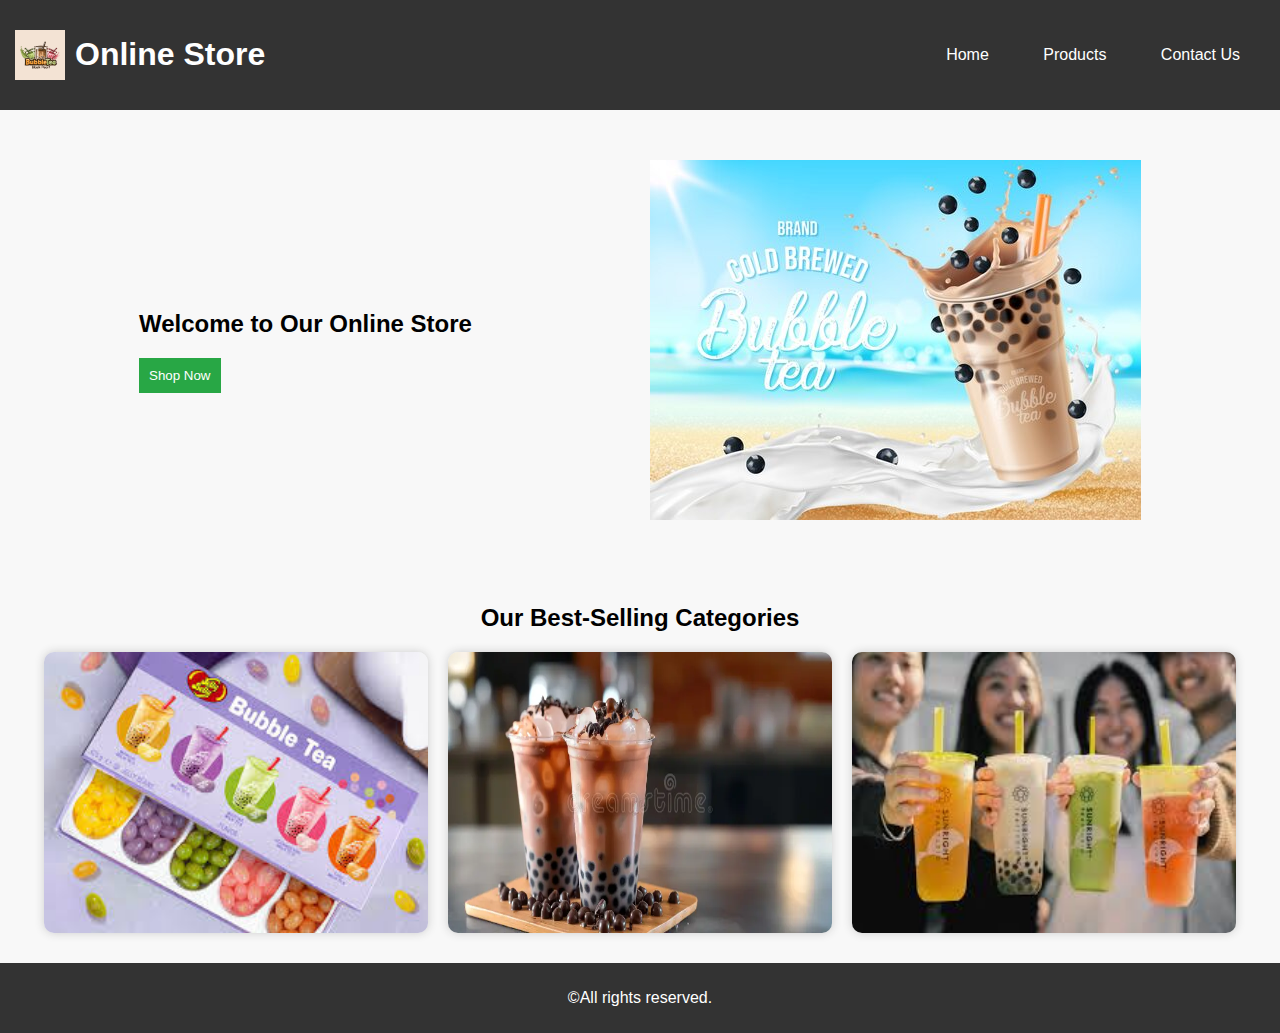
<file: index.html>
<!DOCTYPE html>
<html lang="en">
<head>
    <meta charset="UTF-8">
    <meta name="viewport" content="width=device-width, initial-scale=1.0">
    <title>Home | Online Store</title>
    <link rel="stylesheet" href="styles.css">
</head>
<body>
    <!-- Name: Jannatul Ferdous, ID: 2210090-->

    <header>
        <div class="logo">
            <img src="./bubble-tea-logo.avif" alt="">
            <h1>Online Store</h1>
        </div>
        <nav>
            <ul>
                <li><a href="index.html">Home</a></li>
                <li><a href="products.html">Products</a></li>
                <li><a href="contact.html">Contact Us</a></li>
            </ul>
        </nav>
    </header>

    <section class="home-content">
        <div class="home-text">
            <h2>Welcome to Our Online Store</h2>
            <button onclick="showAlert()">Shop Now</button>
        </div>
        <div class="home-image">
            <img src="./1wall.jpg" alt="">
        </div>
    </section>

    <section class="extra-images">
        <h2>Our Best-Selling Categories</h2>
        <div class="image-container">
            <img src="./index1.jpeg" alt="Category 1">
            <img src="./index2.webp" alt="Category 2">
            <img src="./index3.jpeg" alt="Category 3">
        </div>
    </section>

    <footer>
        <p>&copy;All rights reserved.</p>
    </footer>

    <script src="script.js"></script>
</body>
</html>
</file>
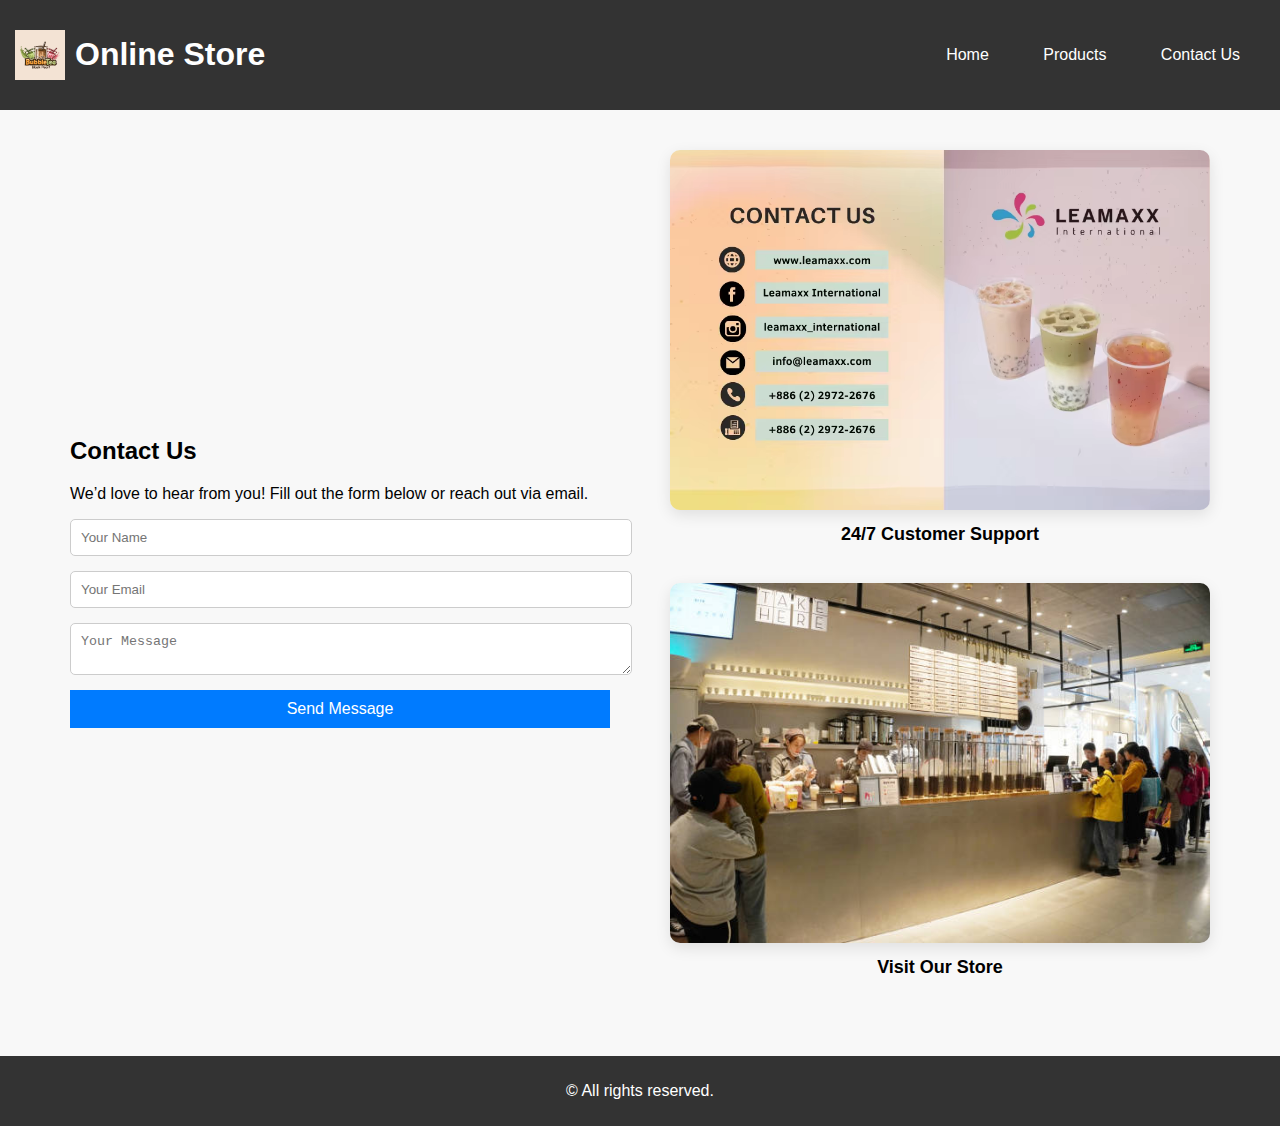
<file: contact.html>
<!DOCTYPE html>
<html lang="en">
<head>
    <meta charset="UTF-8">
    <meta name="viewport" content="width=device-width, initial-scale=1.0">
    <title>Contact Us | Online Store</title>
    <link rel="stylesheet" href="styles.css">
</head>
<body>
    <!-- Name: Your Name, ID: Your ID -->

    <header>
        <div class="logo">
            <img src="./bubble-tea-logo.avif" alt="">
            <h1>Online Store</h1>
        </div>
        <nav>
            <ul>
                <li><a href="index.html">Home</a></li>
                <li><a href="products.html">Products</a></li>
                <li><a href="contact.html">Contact Us</a></li>
            </ul>
        </nav>
    </header>

    <section class="contact-content">
        <div class="contact-form">
            <h2>Contact Us</h2>
            <p>We’d love to hear from you! Fill out the form below or reach out via email.</p>
            <form>
                <input type="text" placeholder="Your Name" required>
                <input type="email" placeholder="Your Email" required>
                <textarea placeholder="Your Message" required></textarea>
                <button type="submit">Send Message</button>
            </form>
        </div>
        <div class="contact-images">
            <div class="image-box">
                <img src="./con3.avif" alt="Customer Support">
                <h3>24/7 Customer Support</h3>
            </div>
            <div class="image-box">
                <img src="./con2.jpg" alt="Visit Our Store">
                <h3>Visit Our Store</h3>
            </div>
        </div>
    </section>

    <footer>
        <p>&copy; All rights reserved.</p>
    </footer>
</body>
</html>
</file>
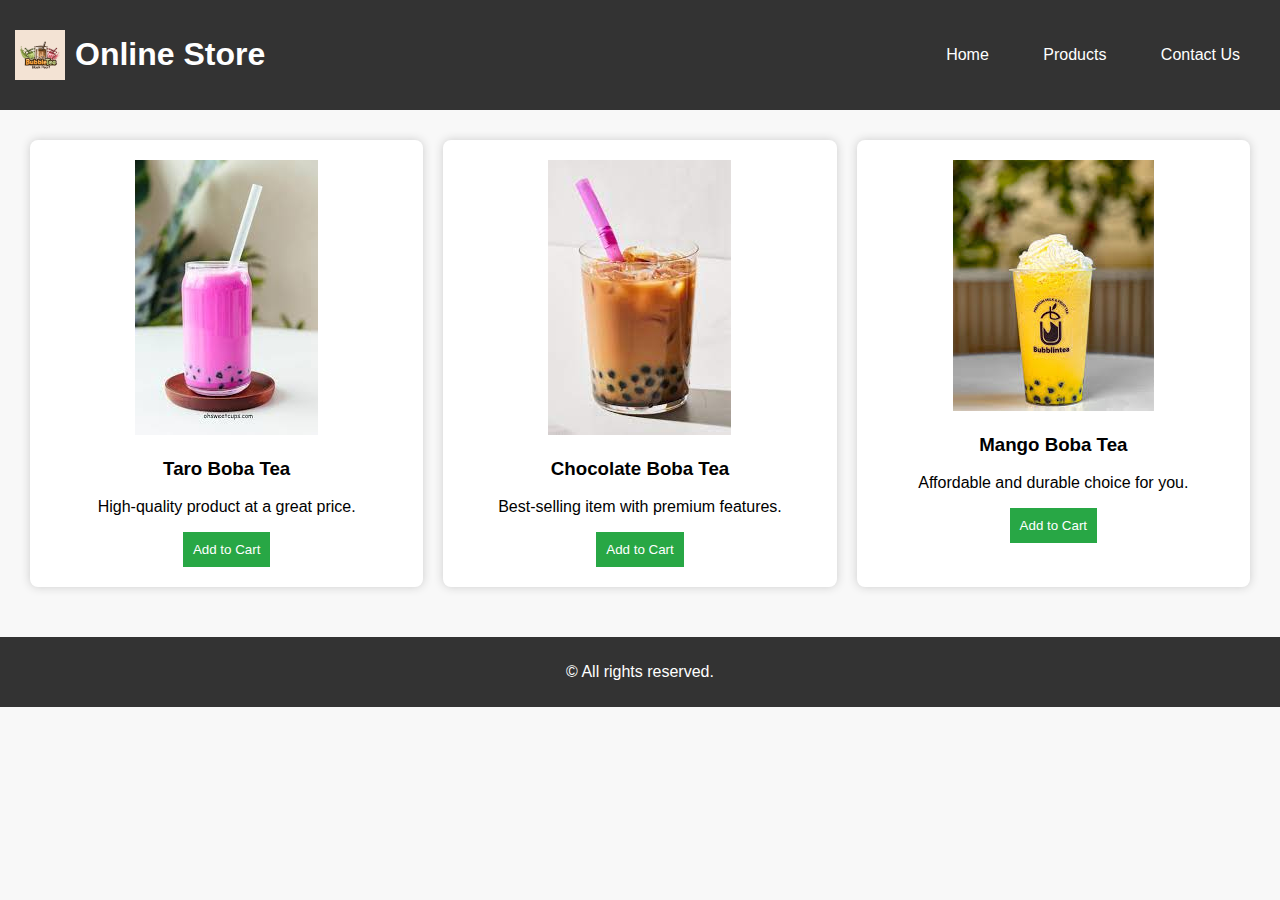
<file: products.html>
<!DOCTYPE html>
<html lang="en">
<head>
    <meta charset="UTF-8">
    <meta name="viewport" content="width=device-width, initial-scale=1.0">
    <title>Products | Online Store</title>
    <link rel="stylesheet" href="styles.css">
</head>
<body>
    <!-- Name: Jannatul Ferdous, ID: 2210090 -->

    <header>
        <div class="logo">
            <img src="./bubble-tea-logo.avif" alt="">
            <h1>Online Store</h1>
        </div>
        <nav>
            <ul>
                <li><a href="index.html">Home</a></li>
                <li><a href="products.html">Products</a></li>
                <li><a href="contact.html">Contact Us</a></li>
            </ul>
        </nav>
    </header>

    <section class="product-grid">
        <div class="product">
            <img src="./product 3.jpeg" alt="Product 1">
            <h3>Taro Boba Tea</h3>
            <p>High-quality product at a great price.</p>
            <button onclick="addToCart()">Add to Cart</button>
        </div>
        <div class="product">
            <img src="./milkboba.jpeg" alt="Product 2">
            <h3>Chocolate Boba Tea</h3>
            <p>Best-selling item with premium features.</p>
            <button onclick="addToCart()">Add to Cart</button>
        </div>
        <div class="product">
            <img src="./product4.jpeg" alt="Product 3">
            <h3>Mango Boba Tea</h3>
            <p>Affordable and durable choice for you.</p>
            <button onclick="addToCart()">Add to Cart</button>
        </div>
    </section>

    <footer>
        <p>&copy; All rights reserved.</p>
    </footer>

    <script src="script.js"></script>
</body>
</html>
</file>
<file: styles.css>
body {
    font-family: Arial, sans-serif;
    margin: 0;
    padding: 0;
    background-color: #f8f8f8;
}

header {
    background-color: #333;
    color: white;
    padding: 15px;
    text-align: center;
    display: flex;
    align-items: center;
    justify-content: space-between;
}

.logo {
    display: flex;
    align-items: center;
}

.logo img {
    width: 50px;
    margin-right: 10px;
}

nav ul {
    list-style: none;
    padding: 0;
}

nav ul li {
    display: inline;
    margin: 0 15px;
}

nav ul li a {
    color: white;
    text-decoration: none;
    padding: 5px 10px;
}

nav ul li a:hover {
    background-color: #555;
    border-radius: 5px;
}

.extra-images {
    text-align: center;
    margin: 30px 0;
}

.image-container {
    display: flex;
    justify-content: center;
    gap: 20px;
}

.image-container img {
    width: 30%;
    border-radius: 10px;
    box-shadow: 0px 0px 10px #ccc;
    transition: transform 0.3s ease-in-out;
}

.image-container img:hover {
    transform: scale(1.05);
}


.home-content {
    display: flex;
    justify-content: space-around;
    align-items: center;
    padding: 50px;
}

.product-grid {
    display: grid;
    grid-template-columns: repeat(3, 1fr);
    gap: 20px;
    padding: 30px;
}

.product {
    background-color: white;
    padding: 20px;
    text-align: center;
    border-radius: 8px;
    box-shadow: 0px 0px 10px #ccc;
}

button {
    background-color: #28a745;
    color: white;
    padding: 10px;
    border: none;
    cursor: pointer;
}

button:hover {
    background-color: #218838;
}

.contact-content {
    display: flex;
    justify-content: space-around;
    align-items: center;
    padding: 40px;
}

.contact-form {
    width: 45%;
}

.contact-form form {
    display: flex;
    flex-direction: column;
    gap: 15px;
}

.contact-form input, .contact-form textarea {
    width: 100%;
    padding: 10px;
    border: 1px solid #ccc;
    border-radius: 5px;
}

.contact-form button {
    background-color: #007bff;
    color: white;
    padding: 10px;
    border: none;
    cursor: pointer;
    font-size: 16px;
}

.contact-form button:hover {
    background-color: #0056b3;
}

.contact-images {
    width: 45%;
    display: flex;
    flex-direction: column;
    gap: 20px;
}

.image-box {
    text-align: center;
}

.image-box img {
    width: 100%;
    border-radius: 10px;
    box-shadow: 0px 5px 15px rgba(0, 0, 0, 0.1);
    transition: transform 0.3s ease-in-out;
}

.image-box img:hover {
    transform: scale(1.05);
}

.image-box h3 {
    margin-top: 10px;
    font-size: 18px;
    font-weight: bold;
}



footer {
    background-color: #333;
    color: white;
    text-align: center;
    padding: 10px;
    margin-top: 20px;
}
</file>
